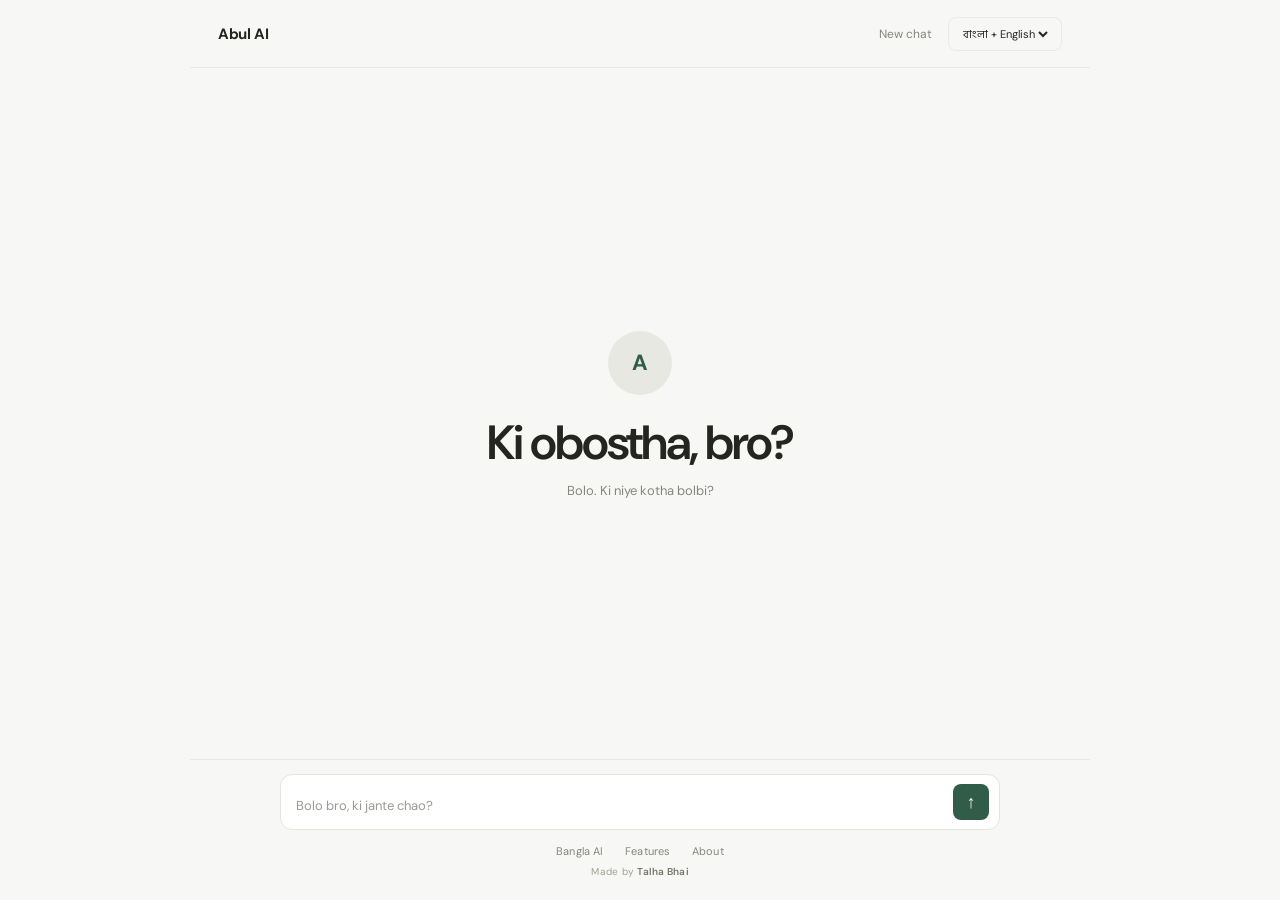
<file: index.html>
<!doctype html>
<html lang="en">
<head>
<meta charset="utf-8"><meta name="viewport" content="width=device-width,initial-scale=1">
<meta name="theme-color" content="#f7f7f5">
<meta name="description" content="Chat with Abul AI in Bangla or English. A conversational AI assistant for asking questions, exploring ideas and everyday conversations.">
<meta name="robots" content="index,follow,max-image-preview:large,max-snippet:-1,max-video-preview:-1">
<link rel="canonical" href="https://abul-ai.vercel.app/">
<link rel="icon" type="image/svg+xml" href="/abul-avatar.svg">
<meta property="og:type" content="website">
<meta property="og:site_name" content="Abul AI">
<meta property="og:title" content="Abul AI | Bangla and English AI Chat Assistant">
<meta property="og:description" content="Talk with Abul AI in Bangla or English. Ask questions, explore ideas and have a conversation.">
<meta property="og:url" content="https://abul-ai.vercel.app/">
<meta name="twitter:card" content="summary">
<meta name="twitter:title" content="Abul AI | Bangla and English AI Chat Assistant">
<meta name="twitter:description" content="Talk with Abul AI in Bangla or English. Ask questions, explore ideas and have a conversation.">
<title>Abul AI | Bangla and English AI Chat Assistant</title>
<script type="application/ld+json">
{
  "@context": "https://schema.org",
  "@graph": [
    {
      "@type": "Organization",
      "@id": "https://abul-ai.vercel.app/#organization",
      "name": "Abul AI",
      "url": "https://abul-ai.vercel.app/",
      "logo": "https://abul-ai.vercel.app/abul-avatar.svg"
    },
    {
      "@type": "WebSite",
      "@id": "https://abul-ai.vercel.app/#website",
      "url": "https://abul-ai.vercel.app/",
      "name": "Abul AI",
      "description": "A conversational AI assistant with Bangla and English language options.",
      "publisher": { "@id": "https://abul-ai.vercel.app/#organization" },
      "inLanguage": ["en", "bn"]
    },
    {
      "@type": "SoftwareApplication",
      "@id": "https://abul-ai.vercel.app/#app",
      "name": "Abul AI",
      "url": "https://abul-ai.vercel.app/",
      "applicationCategory": "CommunicationApplication",
      "operatingSystem": "Web",
      "description": "A conversational AI assistant with Bangla and English language options."
    }
  ]
}
</script>
<style>
@import url('https://fonts.googleapis.com/css2?family=DM+Sans:wght@400;500;600;700&family=Hind+Siliguri:wght@400;500;600;700&display=swap');
:root{--bg:#f7f7f5;--surface:#fff;--line:#e9e9e5;--text:#242521;--muted:#85867f;--accent:#315c48}
*{box-sizing:border-box}
body{margin:0;background:var(--bg);color:var(--text);font-family:'DM Sans','Hind Siliguri',sans-serif;min-height:100vh}
.bn{font-family:'Hind Siliguri',sans-serif}
.app{min-height:100vh}
.main{max-width:900px;margin:0 auto;min-height:100vh;display:flex;flex-direction:column}
header{height:68px;padding:0 28px;border-bottom:1px solid var(--line);display:flex;align-items:center;justify-content:space-between;background:var(--bg)}
.headtitle{font-size:15px;font-weight:700;letter-spacing:-.35px}
.controls{display:flex;align-items:center;gap:8px}
.pill{border:1px solid var(--line);background:transparent;color:var(--text);padding:8px 10px;border-radius:8px;font:inherit;font-size:11px;cursor:pointer}
.pill select{background:transparent;color:inherit;border:0;outline:0;font:inherit}
.pill option{background:#fff}
.newchat{border:0;background:transparent;color:var(--muted);font:inherit;font-size:12px;padding:8px;cursor:pointer}
.newchat:hover{color:var(--text)}
.chat{flex:1;overflow-y:auto;padding:34px 28px 28px;display:flex;flex-direction:column;gap:24px}
.welcome{max-width:560px;margin:auto;text-align:center;padding:36px 0}
.portrait{width:64px;height:64px;margin:0 auto 22px;border-radius:50%;background:#e8e8e3;color:#315c48;display:grid;place-items:center;font-weight:700;font-size:22px}.portrait::before{content:'A'}
.welcome h1{font-size:clamp(34px,6vw,48px);letter-spacing:-2px;line-height:1.08;margin:0 0 12px;font-weight:600}
.welcome p{color:var(--muted);line-height:1.7;font-size:13px;margin:0}
.message{display:flex;gap:12px;max-width:720px;width:100%;align-self:flex-start;animation:rise .2s ease}
.message.user{align-self:flex-end;flex-direction:row-reverse}
.avatar{width:32px;height:32px;flex:0 0 32px;border-radius:50%;background:#e8e8e3;color:#315c48;display:grid;place-items:center;font-weight:700;overflow:hidden}
.user .avatar{background:#e6e9e4;color:#315c48;display:grid;place-items:center;font-size:10px;font-weight:700}
.bubble{padding:12px 15px;border-radius:4px 13px 13px 13px;background:var(--surface);border:1px solid var(--line);line-height:1.75;font-size:13px;white-space:pre-wrap;max-width:100%}
.user .bubble{background:#edf0eb;border-color:#edf0eb;border-radius:13px 4px 13px 13px}
.bubble small{display:none}
.bubble a{color:var(--accent);text-decoration:underline;text-underline-offset:2px;overflow-wrap:anywhere}.bubble a:hover{opacity:.75}
.typing{color:var(--muted);font-size:12px;padding:10px}
.composer-wrap{padding:14px 28px 20px;border-top:1px solid var(--line);background:var(--bg)}
.composer{max-width:720px;margin:auto;display:flex;align-items:flex-end;gap:10px;background:var(--surface);border:1px solid #e4e4df;border-radius:12px;padding:9px 10px 9px 15px}
.composer:focus-within{border-color:#aab8ac}
.composer textarea{flex:1;resize:none;max-height:130px;min-height:28px;border:0;outline:0;background:transparent;color:var(--text);font:inherit;font-size:13px;line-height:1.5;padding:5px 0}
.composer textarea::placeholder{color:#999a93}
.send{width:36px;height:36px;border:0;border-radius:8px;background:var(--accent);color:white;font-size:18px;cursor:pointer}
.send:disabled{opacity:.45;cursor:not-allowed}
.site-footer{max-width:720px;margin:14px auto 0;padding:0 3px 2px;display:flex;flex-direction:column;align-items:center;gap:7px}
.foot-nav{display:flex;align-items:center;justify-content:center;gap:22px}
.foot-nav a{color:#85867f;text-decoration:none;font-size:11px;letter-spacing:.01em;transition:color .18s ease}
.foot-nav a:hover{color:var(--accent)}
.credit{font-size:10px;letter-spacing:.025em;color:#a0a198;text-align:center}
.credit span{color:#74766e;font-weight:600}
.hidden{display:none!important}
@keyframes rise{from{opacity:0;transform:translateY(5px)}to{opacity:1;transform:translateY(0)}}
@media(max-width:760px){.main{max-width:none;min-height:100dvh}header{height:62px;padding:0 16px}.chat{padding:22px 16px}.welcome{padding:24px 0}.welcome h1{letter-spacing:-1.5px}.composer-wrap{padding:12px 14px 17px}.site-footer{margin-top:13px}.foot-nav{gap:19px}.foot-nav a{font-size:10px}}
</style>
</head>
<body>
<div class="app">
<main class="main">
<header>
<div class="headtitle">Abul AI</div>
<div class="controls">
<button class="newchat" id="newChat" type="button">New chat</button>
<label class="pill"><select id="language" aria-label="Language"><option value="both">বাংলা + English</option><option value="bn">বাংলা</option><option value="en">English</option></select></label>
</div>
</header>
<section class="chat" id="chat">
<div class="welcome" id="welcome">
<div class="portrait" aria-hidden="true"></div>
<h1>Ki obostha, bro?</h1>
<p>Bolo. Ki niye kotha bolbi?</p>
</div>
</section>
<div class="composer-wrap">
<form class="composer" id="form">
<textarea id="prompt" rows="1" placeholder="Bolo bro, ki jante chao?" aria-label="Message"></textarea>
<button class="send" id="send" aria-label="Send">↑</button>
</form>
<footer class="site-footer" aria-label="Site information"><nav class="foot-nav" aria-label="Explore Abul"><a href="/bangla-ai/">Bangla AI</a><a href="/features/">Features</a><a href="/about/">About</a></nav><div class="credit">Made by <span>Talha Bhai</span></div></footer>
</div>
</main>
</div>
<script>
const chat=document.getElementById('chat'),welcome=document.getElementById('welcome'),input=document.getElementById('prompt'),form=document.getElementById('form'),send=document.getElementById('send'),lang=document.getElementById('language');
let history=[];
const MALIHA_MEMORY_KEY='abul_maliha_archive_v1';
let malihaActive=false;
let malihaPending=false;
let sessionStarted=false;
let birthdayGreetingPending=false;
function isMalihaBirthdayToday(){
 const parts=new Intl.DateTimeFormat('en-US',{timeZone:'Asia/Dhaka',month:'numeric',day:'numeric'}).formatToParts(new Date());
 return parts.find(part=>part.type==='month')?.value==='11'&&parts.find(part=>part.type==='day')?.value==='19';
}
function birthdayGreetingStorageKey(){
 const year=new Intl.DateTimeFormat('en-US',{timeZone:'Asia/Dhaka',year:'numeric'}).format(new Date());
 return 'abul_maliha_birthday_greeting_'+year;
}
function readMalihaArchive(){
 try{const value=JSON.parse(localStorage.getItem(MALIHA_MEMORY_KEY)||'[]');return Array.isArray(value)?value:[]}catch{return []}
}
function getMalihaMemoryContext(){
 return readMalihaArchive().map(item=>(item.role==='assistant'?'Abul: ':'Maliha: ')+String(item.content||'')).join('\n').slice(-12000);
}
function saveMalihaTurn(){
 const archive=readMalihaArchive();
 for(const item of history.slice(-2)){
  if(item&&typeof item.content==='string')archive.push({role:item.role==='assistant'?'assistant':'user',content:item.content.slice(0,1600)});
 }
 try{localStorage.setItem(MALIHA_MEMORY_KEY,JSON.stringify(archive.slice(-80)))}catch{}
}
function identifiesMaliha(text){
 const value=String(text||'').toLowerCase().trim();
 const selfIntro=/(\bi\s*(?:am|'m)\s+(?:maliha|maliha\s+chachi)\b|\bmy\s+name\s+is\s+maliha\b|\bthis\s+is\s+maliha\b|\bmaliha\s+here\b|\bmaliha(?:\s+chachi)?\s+bolchi\b|\bami\s+(?:maliha|talhar\s+chachi)\b|\bamar\s+nam\s+maliha\b|\btalhar\s+chachi\b|\btalha\s+chachar\s+chachi\b|আমি\s+মালিহা|আমার\s+নাম\s+মালিহা|আমি\s+তালহার\s+চাচি)/i.test(value);
 const shortIntro=/^(maliha|maliha\s+chachi|ami\s+maliha|আমি\s+মালিহা)[!.?,\s]*$/i.test(value);
 const chachaAddress=/(\btalha\s+chacha(?:r|ke|re)?\b|তালহা\s+চাচা(?:র|কে|রে)?)/i.test(value);
 return selfIntro||shortIntro||chachaAddress;
}
function confirmsMaliha(text){
 const value=String(text||'').trim();
 if(/^(no|nope|not me|ami na|না|নাহ)[!.?,\\s]*$/i.test(value)){malihaPending=false;return false;}
 return /^(yes|yeah|yep|yup|correct|that's me|thats me|right|haan|ha|hmm|ji|হ্যাঁ|জি|ঠিক|আমিই|ami)(?:[!.?,\\s].*)?$/i.test(value);
}
function clearMalihaMemory(){try{localStorage.removeItem(MALIHA_MEMORY_KEY)}catch{}}
function renderRichText(element,text){
 const pattern=/\[([^\]]+)\]\((https?:\/\/[^\s)]+)\)|(https?:\/\/[^\s<]+)/g;
 let last=0,match;
 while((match=pattern.exec(text))!==null){
  element.append(document.createTextNode(text.slice(last,match.index)));
  let label=match[1]||match[3],url=match[2]||match[3],suffix='';
  if(!match[1]){while(/[.,!?;:)]$/.test(url)){suffix=url.slice(-1)+suffix;url=url.slice(0,-1)}}
  if(url){
   const a=document.createElement('a');a.href=url;a.textContent=label;a.target='_blank';a.rel='noopener noreferrer';a.referrerPolicy='no-referrer';element.append(a);
   if(suffix)element.append(document.createTextNode(suffix));
  }else{element.append(document.createTextNode(match[0]))}
  last=pattern.lastIndex;
 }
 element.append(document.createTextNode(text.slice(last)));
}
function addMessage(role,text,meta=''){
 const row=document.createElement('div');row.className='message'+(role==='user'?' user':'');
 const avatar=document.createElement('div');avatar.className='avatar';avatar.textContent=role==='user'?'You':'';
 const bubble=document.createElement('div');bubble.className='bubble';renderRichText(bubble,text);
 if(meta){const small=document.createElement('small');small.textContent=meta;bubble.append(small)}
 row.append(avatar,bubble);chat.append(row);chat.scrollTop=chat.scrollHeight;return row;
}
function showTyping(){const row=document.createElement('div');row.className='message';row.id='typing';const av=document.createElement('div');av.className='avatar';const b=document.createElement('div');b.className='bubble typing';b.textContent=lang.value==='bn'?'ভাবছি…':'Thinking…';row.append(av,b);chat.append(row);chat.scrollTop=chat.scrollHeight}
async function submit(q){
 q=(q||input.value).trim();if(!q||send.disabled)return;
 const wasMalihaActive=malihaActive;
 if(!sessionStarted&&identifiesMaliha(q)){malihaPending=true;}else if(malihaPending&&confirmsMaliha(q)){malihaActive=true;malihaPending=false;}else if(identifiesMaliha(q)){malihaActive=true;malihaPending=false;}
 if(!wasMalihaActive&&malihaActive&&isMalihaBirthdayToday()&&!localStorage.getItem(birthdayGreetingStorageKey()))birthdayGreetingPending=true;
 welcome.classList.add('hidden');input.value='';input.style.height='auto';addMessage('user',q);history.push({role:'user',content:q});send.disabled=true;showTyping();
 try{
  const controller=new AbortController();
  const requestTimeout=setTimeout(()=>controller.abort(),45000);
  let response;
  try{
   response=await fetch('/api/chat',{method:'POST',headers:{'Content-Type':'application/json'},body:JSON.stringify({messages:history,language:lang.value,isMalihaSession:malihaActive,isMalihaCandidate:malihaPending,isNewSession:!sessionStarted,isMalihaBirthdayGreeting:birthdayGreetingPending,malihaMemory:malihaActive?getMalihaMemoryContext():''}),signal:controller.signal});
  }finally{clearTimeout(requestTimeout)}
  const responseText=await response.text();
  let data={};
  try{data=responseText?JSON.parse(responseText):{};}catch{throw new Error('Server is temporarily unavailable. Give it a moment and try again, bro.');}
  document.getElementById('typing')?.remove();
  if(!response.ok)throw new Error(data.error||'The AI could not respond.');
  const reply=data.reply||'I could not generate a response. Please try again.';
  history.push({role:'assistant',content:reply});addMessage('assistant',reply);
  if(birthdayGreetingPending){try{localStorage.setItem(birthdayGreetingStorageKey(),'1')}catch{}birthdayGreetingPending=false;}
  sessionStarted=true;
  if(malihaActive)saveMalihaTurn();
 }catch(err){document.getElementById('typing')?.remove();const message=err.name==='AbortError'?'Taking too long, bro. Try again.':(err.message||'Connection error. Please try again.');addMessage('assistant',message);history.pop()}
 finally{send.disabled=false;input.focus()}
}
form.addEventListener('submit',e=>{e.preventDefault();submit()});
input.addEventListener('keydown',e=>{if(e.key==='Enter'&&!e.shiftKey){e.preventDefault();submit()}});
input.addEventListener('input',()=>{input.style.height='auto';input.style.height=Math.min(input.scrollHeight,130)+'px'});
document.getElementById('newChat').addEventListener('click',()=>{history=[];malihaActive=false;malihaPending=false;sessionStarted=false;chat.querySelectorAll('.message').forEach(x=>x.remove());welcome.classList.remove('hidden');input.focus()});

lang.addEventListener('change',()=>{input.placeholder=lang.value==='bn'?'আপনার প্রশ্ন লিখুন…':lang.value==='en'?'Talk to Abul…':'Bolo bro, ki jante chao?'});
</script>
</body>
</html>
</file>
